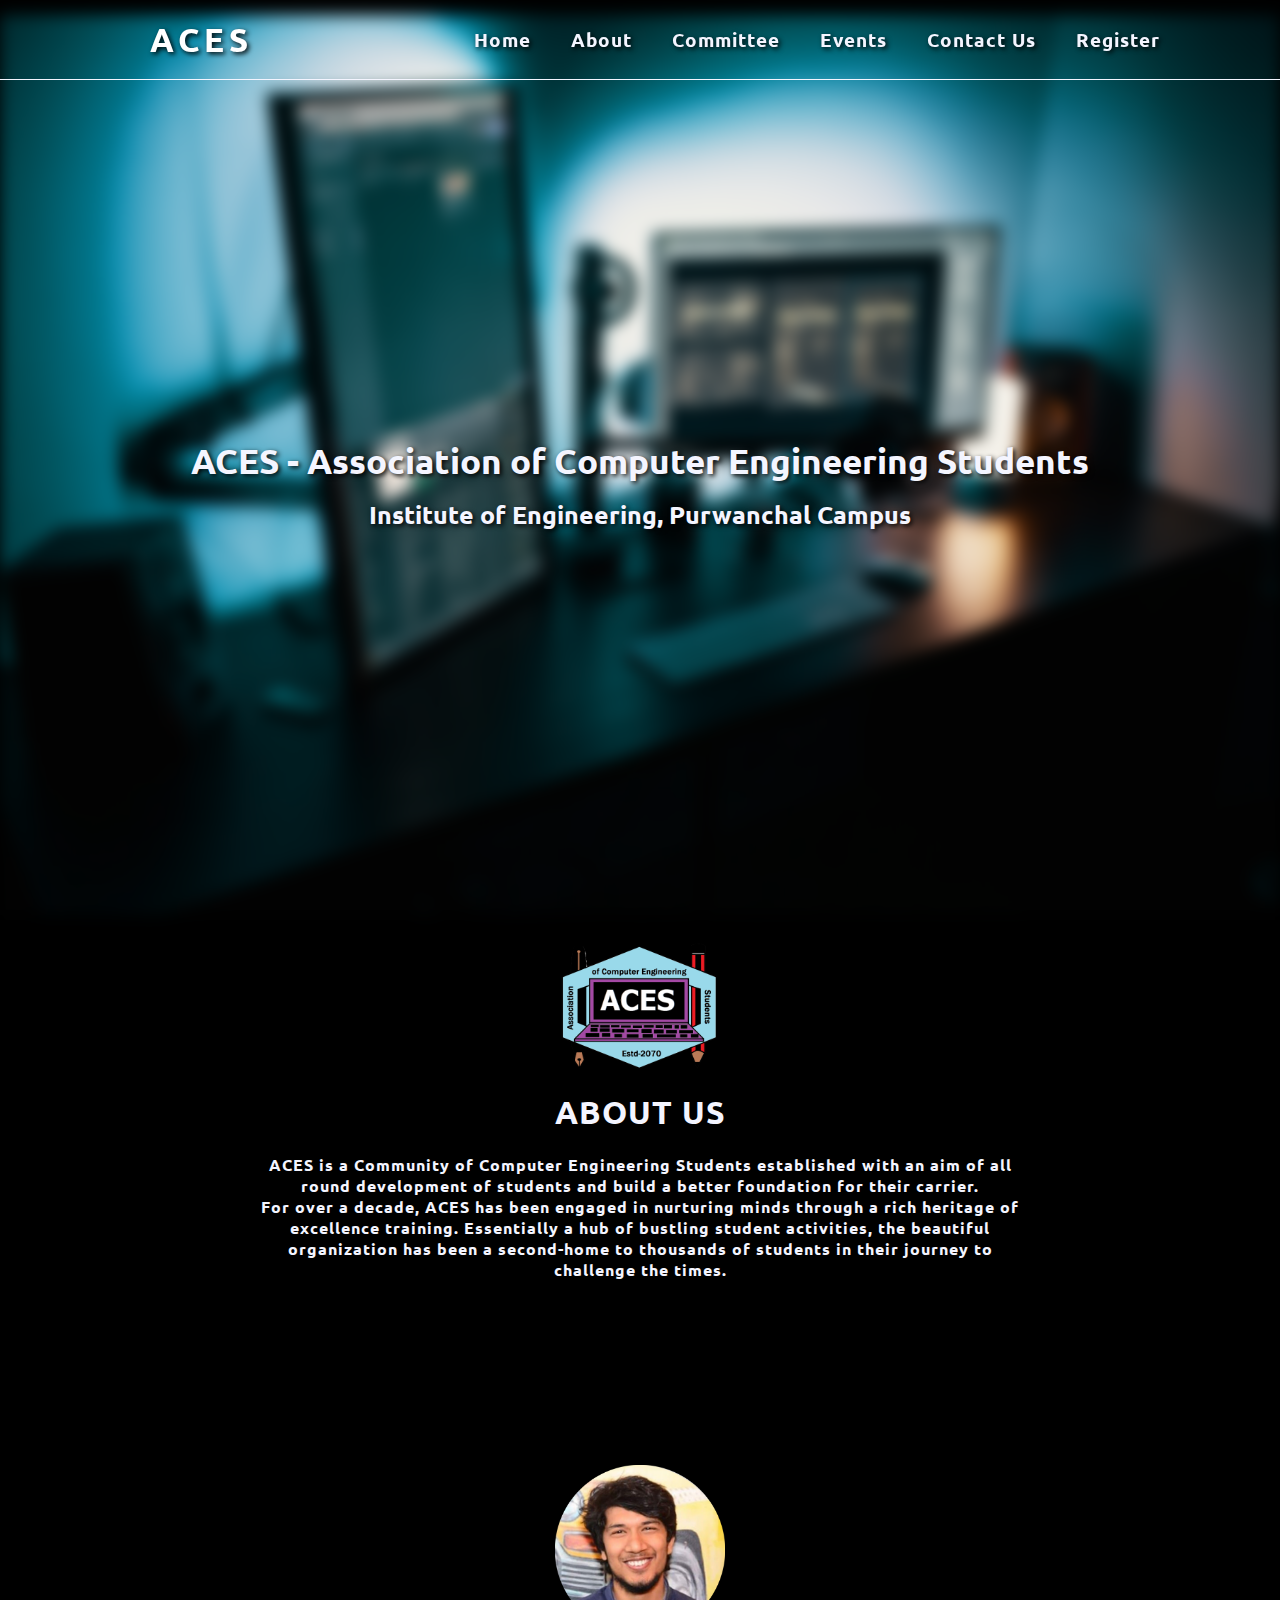
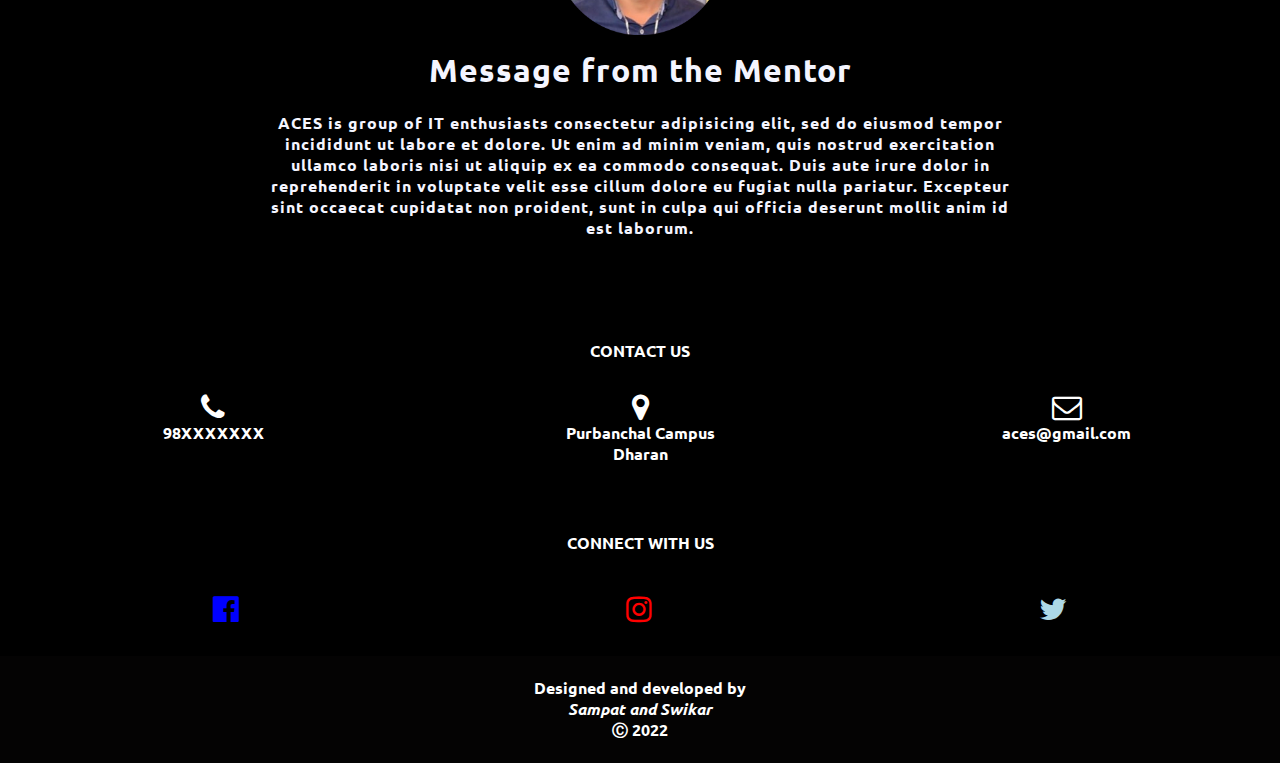
<file: index.html>
<!DOCTYPE html>
<html lang="en">

<head>
  <meta charset="UTF-8">
  <meta http-equiv="X-UA-Compatible" content="IE=edge">
  <meta name="viewport" content="width=device-width, initial-scale=1.0">
  <title>Aces</title>
  <link rel="stylesheet" href="style.css">
  <link rel="stylesheet" href="https://cdnjs.cloudflare.com/ajax/libs/font-awesome/4.7.0/css/font-awesome.min.css">
  /*importing font*/
  <link rel="preconnect" href="https://fonts.googleapis.com">
  <link rel="preconnect" href="https://fonts.gstatic.com" crossorigin>
    <link href="https://fonts.googleapis.com/css2?family=Andika+New+Basic&family=Inter:wght@300&family=Kdam+Thmor+Pro&family=Oxygen&family=Ubuntu:wght@300&display=swap" rel="stylesheet">
</head>

<body>
  <div class="bg-image">
  </div>
  <div class="main" id="main">
    <nav>
      <div class="logo"> <a href="#">ACES</a>
      </div>
      <input type="checkbox" id="click">
      <label for="click" class="ham">
        <i class="fas fa-bars" style="color:rgb(255, 255, 255);"></i>
      </label>
      <ul>
        <li><a href="#">Home</a></li>
        <li><a href="#about">About</a></li>
        <li><a href="member/index.html">Committee</a></li>
        <li><a href="events/index.html">Events</a></li>
        <li><a href="contact/index.html">Contact Us</a></li>
        <li><a
            href="https://docs.google.com/forms/d/e/1FAIpQLScsDzW8R2PB90au2NMUzf2UpnDiWeHmd1oCzbhYgsrEAijMYg/viewform">Register</a>
        </li>
      </ul>

    </nav>

    <div class="profile">
      <h1>ACES - Association of Computer Engineering Students</h1><br>
      <h2>Institute of Engineering, Purwanchal Campus</h2>
    </div>

    <section id="about">
      <img class="logo2" src="pic/logo.png" alt="Aces">
      <div class="about-text">
        <h1>ABOUT US</h1><br>
        <p>
          ACES is a Community of Computer Engineering Students established with an aim of all round
          development of students and build a better foundation for their carrier.
          <br>
          For over a decade, ACES has been engaged in nurturing minds through a rich heritage of
          excellence training. Essentially a hub of bustling student activities, the beautiful
          organization has been a second-home to thousands of students in their journey to challenge the
          times.
        </p>
      </div>
    </section>
    <section id="testimonial">
      <img class="logo2" src="pic/mentor.png" alt="Aces">
      <div class="about-text">
        <h1>Message from the Mentor</h1><br>
        <p>
          ACES is group of IT enthusiasts consectetur adipisicing elit, sed do eiusmod tempor incididunt ut labore et
          dolore. Ut enim ad minim veniam, quis nostrud exercitation ullamco laboris nisi ut aliquip ex
          ea commodo consequat. Duis aute irure dolor in reprehenderit in voluptate velit esse cillum dolore eu fugiat
          nulla pariatur. Excepteur sint occaecat cupidatat non proident, sunt in culpa qui officia deserunt mollit
          anim id est laborum.
        </p>
      </div>
    </section>

    <footer>

      <p style="text-align:center;"><strong>CONTACT US</strong></p><br>

      <div class="row">
        <div class="column">
          <i class="fa fa-phone" aria-hidden="true" style="font-size:30px;"></i>
          <p><strong>98XXXXXXX</strong></p>
        </div>
        <div class="column">
          <i class="fa fa-map-marker" aria-hidden="true" style="font-size:30px;"></i>
          <p><strong>Purbanchal Campus</strong></p>
          <p><strong>Dharan</strong></p>
        </div>
        <div class="column">
          <i class="fa fa-envelope-o" aria-hidden="true" style="font-size:30px;"></i>
          <p><strong>aces@gmail.com</strong></p>
        </div>
      </div>
      <p style="text-align:center;"><strong>CONNECT WITH US</strong></p><br>
      <div class="socialmedia">
        <a href="#" <i class="fa fa-facebook-official" aria-hidden="true" style="font-size:30px;color:blue;"></i></a>
        <a href="#" <i class="fa fa-instagram" aria-hidden="true" style="font-size:30px;color:red;"></i></a>
        <a href="#" <i class="fa fa-twitter" aria-hidden="true" style="font-size:30px;color:lightblue;"></i></a><br><br>
      </div>
      <div class="copyright"><br>
        <p>Designed and developed by<br><em>Sampat and Swikar</em> </p>
        <p><strong>&#9400; 2022</strong></p><br>
      </div>
    </footer>
  </div>
</body>

</html>
</file>
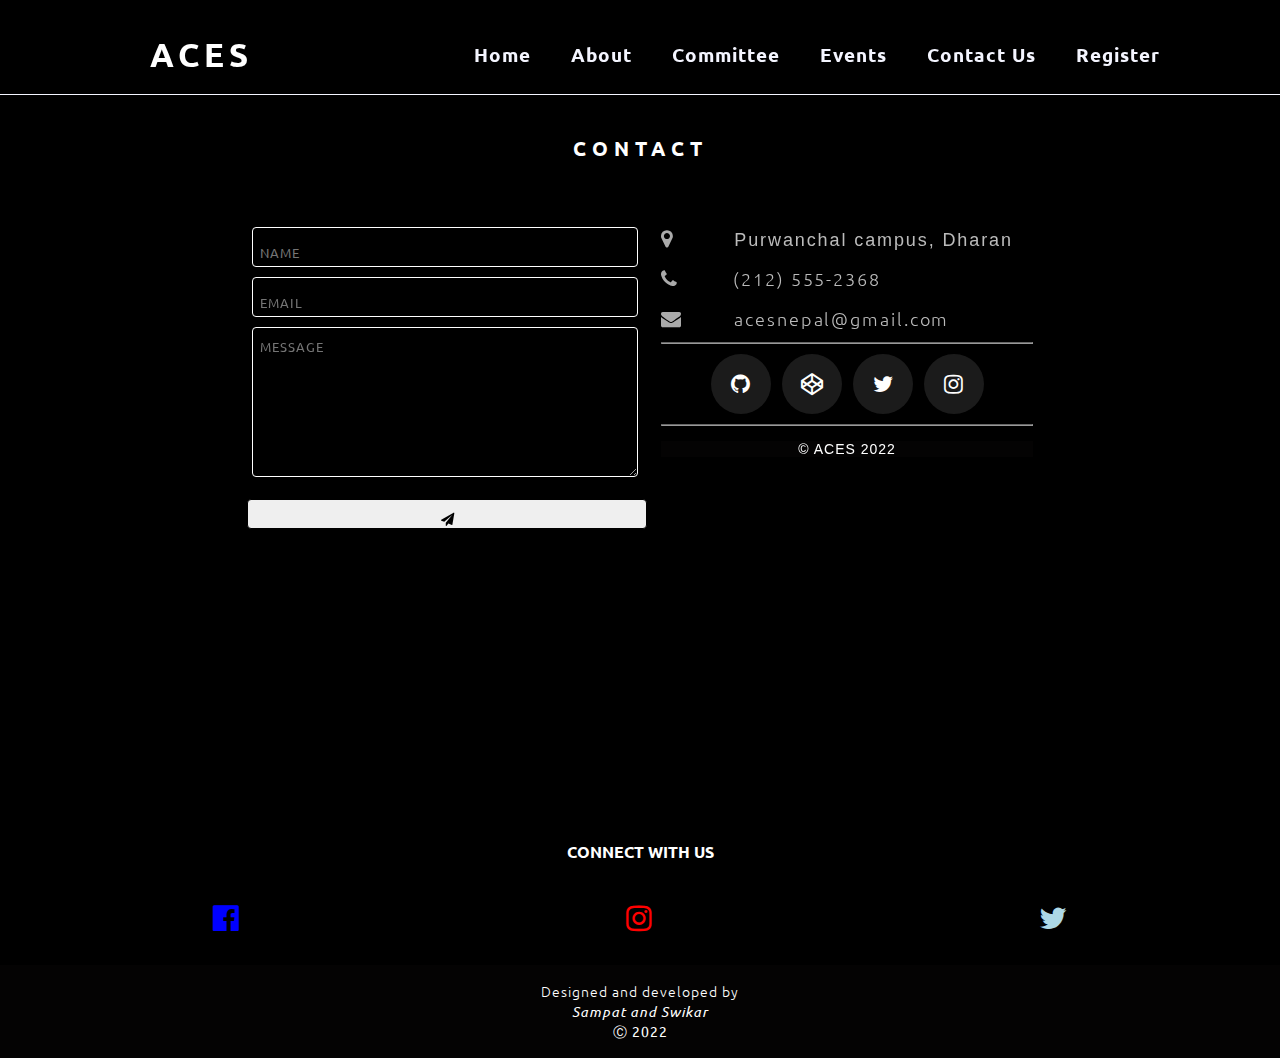
<file: contact/index.html>
<!DOCTYPE html>
<html lang="en" dir="ltr">

<head>
  <meta charset="UTF-8">
  <meta http-equiv="X-UA-Compatible" content="IE=edge">
  <meta name="viewport" content="width=device-width, initial-scale=1.0">
  <title>CONTACT ACES</title>
  <link rel="stylesheet" href="contact.css">
  <link rel="stylesheet" href="https://cdnjs.cloudflare.com/ajax/libs/font-awesome/4.7.0/css/font-awesome.min.css">
  /*importing font*/
  <link rel="preconnect" href="https://fonts.googleapis.com">
  <link rel="preconnect" href="https://fonts.gstatic.com" crossorigin>
  <link href="https://fonts.googleapis.com/css2?family=Andika+New+Basic&family=Inter:wght@300&family=Kdam+Thmor+Pro&family=Oxygen&family=Ubuntu:wght@300&display=swap" rel="stylesheet">
</head>

<body>
  <div class="main" id="main">
    <nav>
      <div class="logo"> <a href="#">ACES</a>
      </div>
      <input type="checkbox" id="click">
      <label for="click" class="ham">
        <i class="fas fa-bars" style="color:rgb(255, 255, 255);"></i>
      </label>
      <ul>
        <li><a href="#">Home</a></li>
        <li><a href="#about">About</a></li>
        <li><a href="member/index.html">Committee</a></li>
        <li><a href="events/index.html">Events</a></li>
        <li><a href="contact/index.html">Contact Us</a></li>
        <li><a href="https://docs.google.com/forms/d/e/1FAIpQLScsDzW8R2PB90au2NMUzf2UpnDiWeHmd1oCzbhYgsrEAijMYg/viewform">Register</a>
        </li>
      </ul>

    </nav>
    <section id="contact">

      <h1 class="section-header">Contact</h1>

      <div class="contact-wrapper">

        <!-- Left contact page -->

        <form id="contact-form" class="form-horizontal" role="form">

          <div class="form-group">
            <div class="col-sm-12">
              <input type="text" class="form-control" id="name" placeholder="NAME" name="name" value="" required>
            </div>
          </div>

          <div class="form-group">
            <div class="col-sm-12">
              <input type="email" class="form-control" id="email" placeholder="EMAIL" name="email" value="" required>
            </div>
          </div>

          <textarea style="height:15rem;" class="form-control" rows="10" placeholder="MESSAGE" name="message" required></textarea>

          <button class="btn btn-primary send-button" id="submit" type="submit" value="SEND">
            <div class="alt-send-button">
              <i class="fa fa-paper-plane"></i><span class="send-text">SEND</span>
            </div>

          </button>

        </form>

        <!-- Left contact page -->

        <div class="direct-contact-container">

          <ul class="contact-list">
            <li class="list-item"><i class="fa fa-map-marker fa-2x"><span class="contact-text place">Purwanchal campus, Dharan</span></i></li>

            <li class="list-item"><i class="fa fa-phone fa-2x"><span class="contact-text phone"><a href="tel:1-212-555-5555" title="Give me a call">(212) 555-2368</a></span></i></li>

            <li class="list-item"><i class="fa fa-envelope fa-2x"><span class="contact-text gmail"><a href="mailto:#" title="Send me an email">acesnepal@gmail.com</a></span></i></li>

          </ul>

          <hr>
          <ul class="social-media-list">
            <li><a href="#" target="_blank" class="contact-icon">
                <i class="fa fa-github" aria-hidden="true"></i></a>
            </li>
            <li><a href="#" target="_blank" class="contact-icon">
                <i class="fa fa-codepen" aria-hidden="true"></i></a>
            </li>
            <li><a href="#" target="_blank" class="contact-icon">
                <i class="fa fa-twitter" aria-hidden="true"></i></a>
            </li>
            <li><a href="#" target="_blank" class="contact-icon">
                <i class="fa fa-instagram" aria-hidden="true"></i></a>
            </li>
          </ul>
          <hr>
<br>
          <div class="copyright">&copy; ACES 2022</div>

        </div>

      </div>

    </section>
    <footer class="footer">


      <p style="text-align:center;"><strong>CONNECT WITH US</strong></p><br>
      <div class="socialmedia">
        <a href="#" <i class="fa fa-facebook-official" aria-hidden="true" style="font-size:30px;color:blue;"></i></a>
        <a href="#" <i class="fa fa-instagram" aria-hidden="true" style="font-size:30px;color:red;"></i></a>
        <a href="#" <i class="fa fa-twitter" aria-hidden="true" style="font-size:30px;color:lightblue;"></i></a><br><br>
      </div>
      <div class="copyright"><br>
        <p>Designed and developed by<br><em>Sampat and Swikar</em> </p>
        <p><strong>&#9400; 2022</strong></p><br>
      </div>
    </footer>
</body>

</html>
</file>
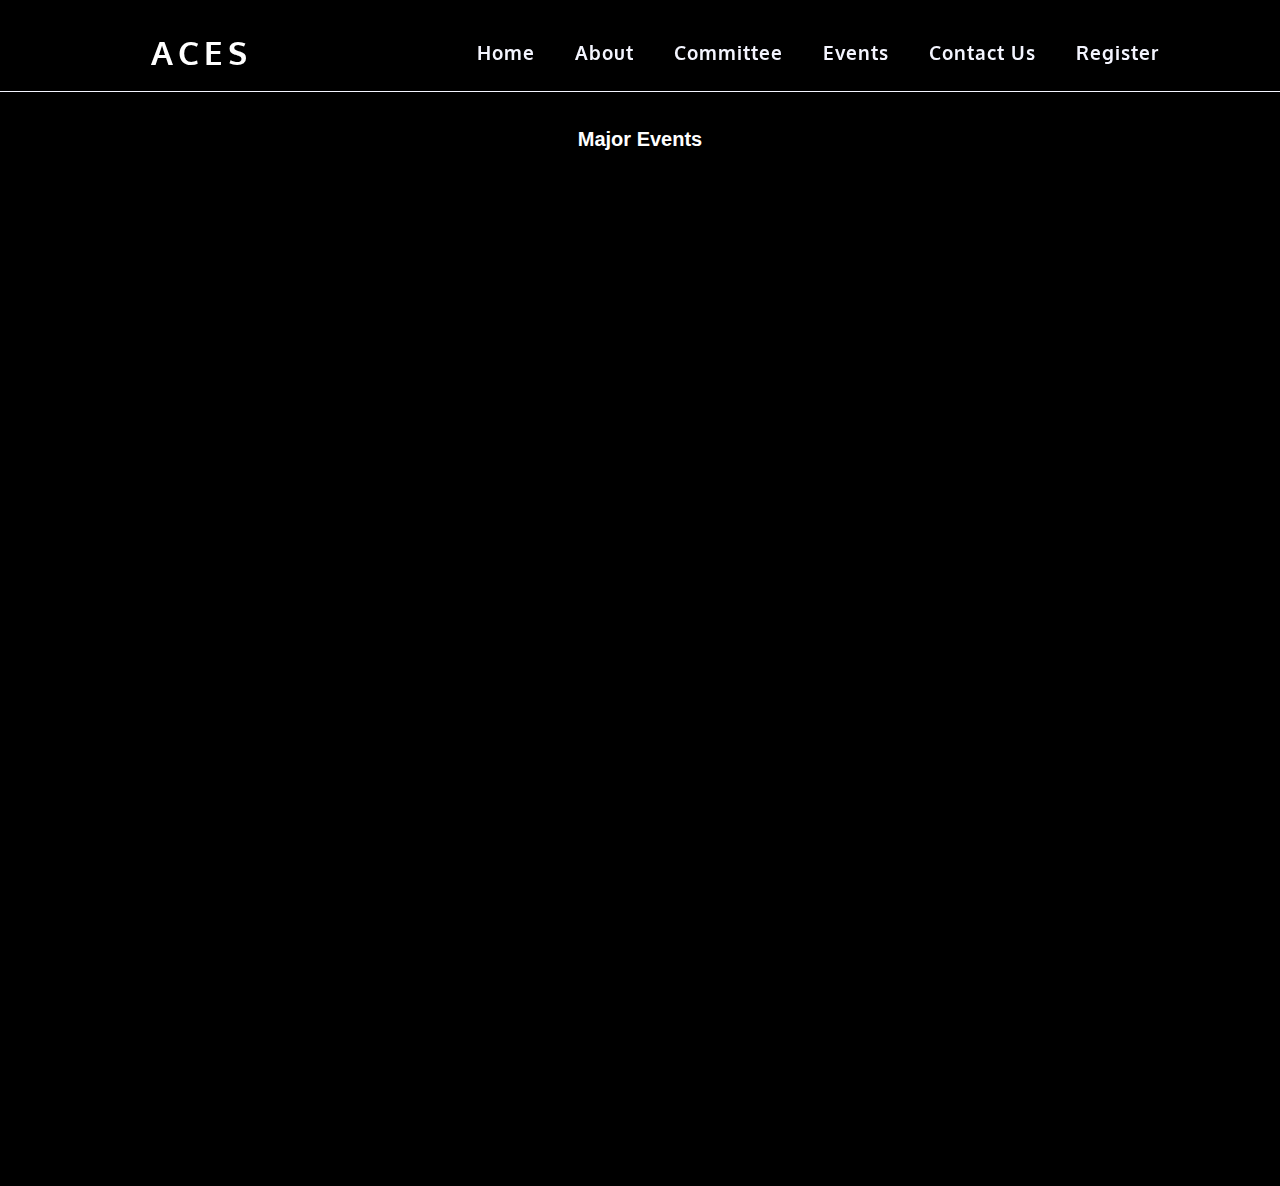
<file: events/index.html>
<!DOCTYPE html>
<html lang="en">
<head>
    <meta charset="UTF-8">
    <meta http-equiv="X-UA-Compatible" content="IE=edge">
    <meta name="viewport" content="width=device-width, initial-scale=1.0">
    <title>Events ACES</title>
    <link rel="stylesheet" href="style.css">
    /*importing font*/
    <link rel="preconnect" href="https://fonts.googleapis.com">
    <link rel="preconnect" href="https://fonts.gstatic.com" crossorigin>
    <link
      href="https://fonts.googleapis.com/css2?family=Andika+New+Basic&family=Inter:wght@300&family=Kdam+Thmor+Pro&family=Oxygen&display=swap"
      rel="stylesheet">
    <link href="https://fonts.googleapis.com/css2?family=Inter:wght@300&family=Kdam+Thmor+Pro&family=Oxygen&display=swap"
      rel="stylesheet">
</head>
<body>
  <div class="main" id="main">
    <nav>
      <div class="logo"> <a href="#">ACES</a>
      </div>
      <input type="checkbox" id="click">
      <label for="click" class="ham">
        <i class="fa-solid fa-bars" style="color:rgb(255, 255, 255);"></i>
      </label>
      <ul>
        <li><a href="#">Home</a></li>
        <li><a href="#about">About</a></li>
        <li><a href="index.html">Committee</a></li>
        <li><a href="//events/index.html">Events</a></li>
        <li><a href="//contact/index.html">Contact Us</a></li>
        <li><a href="https://docs.google.com/forms/d/e/1FAIpQLScsDzW8R2PB90au2NMUzf2UpnDiWeHmd1oCzbhYgsrEAijMYg/viewform">Register</a>
        </li>
      </ul>
    </nav><br><br><br>
  <h1 style="color:white;text-align:center;font-family:sans-serif;">Major Events</h1>
  <div class="pic-ctn">
      <img src="pics/aces3.0.jpg" alt="aces" class="pic">
      <img src="pics/aces4.0.jpg" alt="aces" class="pic">
      <img src="pics/pahilopaila.jpg" alt="aces" class="pic">
      <img src="pics/aces3.0.jpg" alt="aces" class="pic">
      <img src="pics/aces4.0.jpg" alt="aces" class="pic">
    </div>
</body>
</html>
</file>
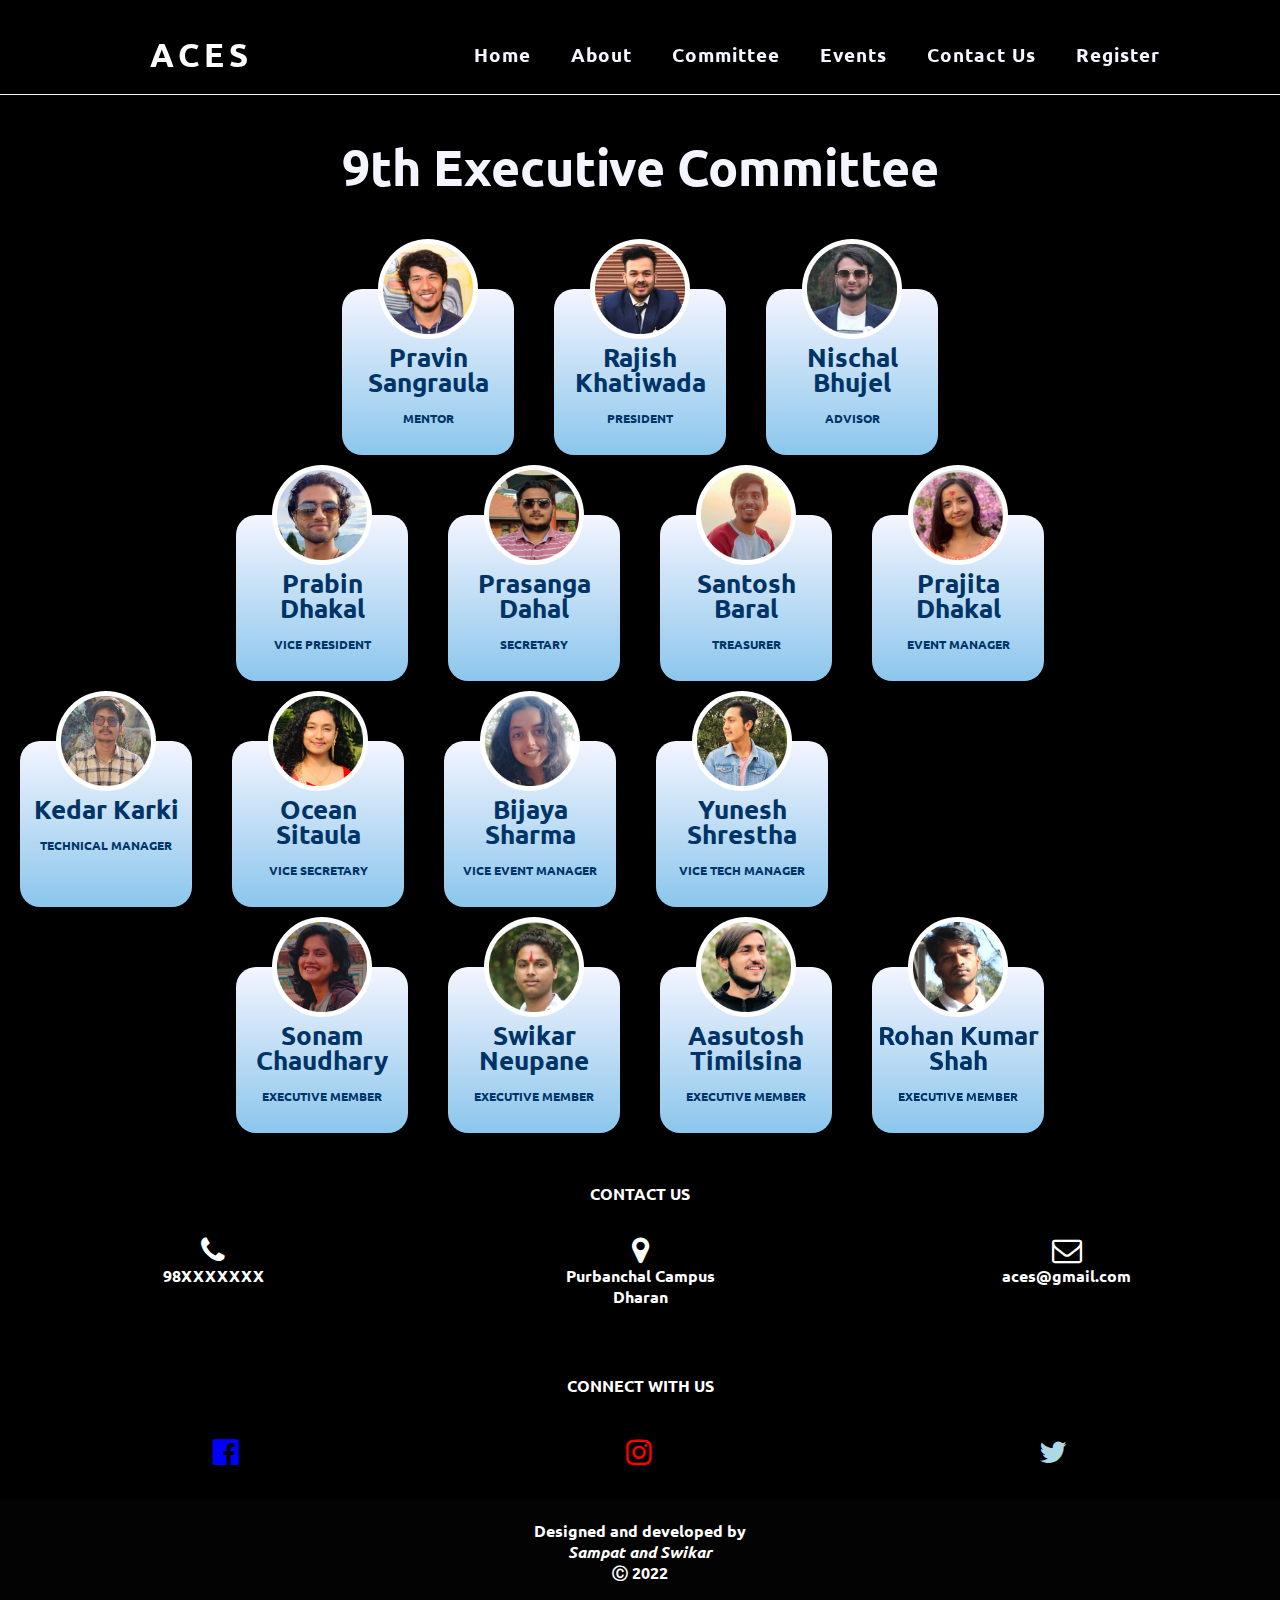
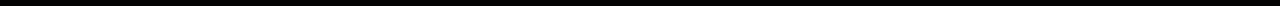
<file: member/index.html>
<!DOCTYPE html>
<html lang="en">

<head>
  <meta charset="UTF-8">
  <title>9th Executive Committee</title>
  <link rel="stylesheet" href="members.css">
  <!-- <link rel="stylesheet" href="https://cdnjs.cloudflare.com/ajax/libs/font-awesome/4.7.0/css/font-awesome.min.css"> -->
<link rel="stylesheet" href="https://cdnjs.cloudflare.com/ajax/libs/font-awesome/4.7.0/css/font-awesome.min.css">
/*importing font*/
<link rel="preconnect" href="https://fonts.googleapis.com">
<link rel="preconnect" href="https://fonts.gstatic.com" crossorigin>
  <link href="https://fonts.googleapis.com/css2?family=Andika+New+Basic&family=Inter:wght@300&family=Kdam+Thmor+Pro&family=Oxygen&family=Ubuntu:wght@300&display=swap" rel="stylesheet">  <link href="https://fonts.googleapis.com/css2?family=Andika+New+Basic&family=Inter:wght@300&family=Kdam+Thmor+Pro&family=Oxygen&family=Ubuntu:wght@300&display=swap" rel="stylesheet">
</head>

<body>
  <div class="main" id="main">
    <nav>
      <div class="logo"> <a href="#">ACES</a>
      </div>
      <input type="checkbox" id="click">
      <label for="click" class="ham">
        <i class="fa-solid fa-bars" style="color:rgb(255, 255, 255);"></i>
      </label>
      <ul>
        <li><a href="#">Home</a></li>
        <li><a href="#about">About</a></li>
        <li><a href="member/index.html">Committee</a></li>
        <li><a href="events/index.html">Events</a></li>
        <li><a href="contact/index.html">Contact Us</a></li>
        <li><a href="https://docs.google.com/forms/d/e/1FAIpQLScsDzW8R2PB90au2NMUzf2UpnDiWeHmd1oCzbhYgsrEAijMYg/viewform">Register</a>
        </li>
      </ul>
    </nav>
  <div class="wrapper">
    <h1>9th Executive Committee</h1>

    <!-- team grouping -->

    <div class="team">
      <div class="team_member">
        <div class="team_img">
          <a href="http://www.facebook.com/SwikarRamdam">
            <img src="members/mentor.png" alt="Team_image">
          </a>
        </div>
        <h3>Pravin Sangraula</a></h3>
        <p class="role">Mentor</p>

      </div>
      <div class="team_member">
        <div class="team_img">
          <img src="members/president.png" height=1500" width="1500" alt="Team_image">
        </div>
        <h3>Rajish Khatiwada</h3>
        <p class="role">President</p>
      </div>

      <div class="team_member">
        <div class="team_img">
          <img src="members/advisor.png" alt="Team_image">
        </div>
        <h3>Nischal Bhujel</h3>
        <p class="role">Advisor</p>
      </div>
    </div>

    <!-- 3 done -->
    <div class="team">
      <div class="team_member">
        <div class="team_img">
          <img src="members/vicepresident.png" alt="Team_image">
        </div>
        <h3>Prabin Dhakal</h3>
        <p class="role">Vice President</p>
      </div>

      <div class="team_member">
        <div class="team_img">
          <img src="members/secretary.png" alt="Team_image">
        </div>
        <h3>Prasanga Dahal</h3>
        <p class="role">Secretary</p>
      </div>

      <div class="team_member">
        <div class="team_img">
          <img src="members/treasurer.png" alt="Team_image">
        </div>
        <h3>Santosh Baral</h3>
        <p class="role">Treasurer</p>
      </div>

      <div class="team_member">
        <div class="team_img">
          <img src="members/event manager.png" alt="Team_image">
        </div>
        <h3>Prajita Dhakal</h3>
        <p class="role">Event Manager</p>
      </div>
    </div>

    <!-- 4 done -->
    <div class="team">
      <div class="team_member">
        <div class="team_img">
          <img src="members/technical manager.png" alt="Team_image">
        </div>
        <h3>Kedar Karki</h3>
        <p class="role">Technical Manager</p>
      </div>

      <div class="team_member">
        <div class="team_img">
          <img src="members/vicesecretary.png" alt="Team_image">
        </div>
        <h3>Ocean Sitaula</h3>
        <p class="role">Vice Secretary</p>
      </div>

      <div class="team_member">
        <div class="team_img">
          <img src="members/viceevent.png" alt="Team_image">
        </div>
        <h3>Bijaya Sharma</h3>
        <p class="role">Vice Event Manager</p>
      </div>

      <div class="team_member">
        <div class="team_img">
          <img src="members/vicetech.png" alt="Team_image">
        </div>
        <h3>Yunesh Shrestha</h3>
        <p class="role">Vice Tech Manager</p>
      </div>

      <!-- 4 done -->

      <div>

      </div>
    </div>

    <div class="team">
      <div class="team_member">
        <div class="team_img">
          <img src="members/sonam.png" alt="Team_image">
        </div>
        <h3>Sonam Chaudhary</h3>
        <p class="role">Executive Member</p>
      </div>

      <div class="team_member">
        <div class="team_img">
          <img src="members/exesw.png" alt="Team_image">
        </div>
        <h3>Swikar Neupane</h3>
        <p class="role">Executive Member</p>
      </div>

      <div class="team_member">
        <div class="team_img">
          <img src="members/aasutosh.png" alt="Team_image">
        </div>
        <h3>Aasutosh Timilsina</h3>
        <p class="role">Executive Member</p>
      </div>

      <div class="team_member">
        <div class="team_img">
          <img src="members/rohan.png" alt="Team_image">
        </div>
        <h3>Rohan Kumar Shah</h3>
        <p class="role">Executive Member</p>
      </div>

      <!-- 4 done -->
    </div>


  </div>
  <!-- first 3 finished -->
  <!-- </div> -->
  <footer>

    <p style="text-align:center;"><strong>CONTACT US</strong></p><br>

    <div class="row">
      <div class="column">
        <i class="fa fa-phone" aria-hidden="true" style="font-size:30px;"></i>
        <p><strong>98XXXXXXX</strong></p>
      </div>
      <div class="column">
        <i class="fa fa-map-marker" aria-hidden="true" style="font-size:30px;"></i>
        <p><strong>Purbanchal Campus</strong></p>
        <p><strong>Dharan</strong></p>
      </div>
      <div class="column">
        <i class="fa fa-envelope-o" aria-hidden="true" style="font-size:30px;"></i>
        <p><strong>aces@gmail.com</strong></p>
      </div>
    </div>
    <p style="text-align:center;"><strong>CONNECT WITH US</strong></p><br>
    <div class="socialmedia">
      <a href="#" <i class="fa fa-facebook-official" aria-hidden="true" style="font-size:30px;color:blue;"></i></a>
      <a href="#" <i class="fa fa-instagram" aria-hidden="true" style="font-size:30px;color:red;"></i></a>
      <a href="#" <i class="fa fa-twitter" aria-hidden="true" style="font-size:30px;color:lightblue;"></i></a><br><br>
    </div>
    <div class="copyright"><br>
      <p>Designed and developed by<br><em>Sampat and Swikar</em> </p>
      <p><strong>&#9400; 2022</strong></p><br>
    </div>
  </footer>
</div>
</body>

</html>
</file>
<file: style.css>
@import url("https://fonts.googleapis.com/css2?family=Ubuntu:wght@300&display=swap");

* {
  margin: 0 auto;
  padding: 0;
  box-sizing: border-box;
  font-family: 'Ubuntu', sans-serif;
}

body {
  width: 100%;
  height: 100%;
  background-color: rgb(0, 0, 0);
}

.bg-image {
  background-image: url("pic/bg.jpg");
  filter: blur(8px);
  -webkit-filter: blur(8px);
  height: 100%;
  background-position: center;
  background-repeat: no-repeat;
  background-size: cover;
}

html {
  font-size: 62.5%;
  scroll-behavior: smooth;
  height: 100%;
}

.main {
  height: 100%;
  width: 100%;
  background-size: cover;
  margin: 0 auto;
  background-repeat: no-repeat;
  background-attachment: fixed;
  background-position: center;
  color: white;
  font-weight: bold;
  position: absolute;
  top: 50%;
  left: 50%;
  transform: translate(-50%, -50%);
  z-index: 2;
}

nav {
  width: 100%;
  height: 8rem;
  display: flex;
  align-items: center;
  justify-content: space-between;
  padding: 0rem 5rem 0rem 10rem;
  position: sticky;
  top: 0;
  border-bottom: 1px solid #f4f5ff;
  /* backdrop-filter: blur(20px); */
}

nav .ham i {
  color: #f4f5ff;
  font-size: 2rem;
  cursor: pointer;
  display: none;
}

.logo a {
  color: #fff;
  text-decoration: none;
  font-size: 3.3rem;
  font-weight: bold;
  letter-spacing: 5px;
  text-shadow: 2px 2px 5px black;
}

nav ul {
  display: flex;
  /* backdrop-filter: blur(20px); */
  justify-content: flex-end;
}

nav ul li {
  list-style: none;
  margin: 0rem 1.5rem;
  /* backdrop-filter: blur(20px); */
}

nav ul li a {
  color: #f4f5ff;
  text-decoration: none;
  font-size: 1.9rem;
  font-weight: bold;
  letter-spacing: 1px;
  padding: 5px;
  /* backdrop-filter: blur(20px); */
  text-shadow: 2px 2px 5px black;
}

nav ul li a:hover {
  color: black;
  background-color: #fff;
  border-radius: 5px;
  transition: all 0.1s ease;
}

#click {
  display: none;
}

.profile {
  display: flex;
  align-items: center;
  justify-content: center;
  margin: auto;
  height: 90vh;
  flex-direction: column;
  text-align: center;
  transition: all 0.3 ease;
}

.profile h1 {
  font-size: 3.5rem;
  align-items: center;
  color: #f4f5ff;
  text-shadow: 2px 2px 5px black;
}

.profile h2 {
  font-size: 2.5rem;
  color: #f4f5ff;
  text-shadow: 2px 2px 5px black;
}

section {
  padding-top: 5rem;
  height: 75%;
  width: 100%;
  display: flex;
  margin-bottom: -15rem;
  align-items: center;
  justify-content: center;
  flex-direction: column;
}

.about-text {
  width: 50%;
  letter-spacing: 1px;
  max-width: 95%;
  margin: 15px auto;
  display: flex;
  font-size: 18px;
  text-align: center;
  align-items: center;
  flex-direction: column;
  color: #f4f5ff;
  transition: all 0.3 ease;
  height: 55vh;
}

.logo2 {
  width: 30rem;
}

.more {
  display: flex;
  align-items: center;
  flex-wrap: wrap;
  flex-direction: column;
}

footer {
  bottom: 0px;
  width: 100%;
  font-size: 16px;
  /* letter-spacing: 1px; */
}

.socialmedia {
  display: flex;
  margin: 0;
  padding: 2rem;
  color: white;
  justify-content: space-between;
}
.socialmedia a{
  text-decoration: none;
}

.row {
  display: flex;
}

.column {
  flex: 33%;
  padding: 10px;
  height: 15rem;
  width: auto;
  text-align: center;
  color: white;
  overflow: hidden;
  word-wrap: break-word;
}

.copyright {
  text-align: center;
  color: white;
  background-color: #040303;
}

@media only screen and (min-width: 600px) {
  .about-text {
    font-size: 16px;
    width: 60%;
  }

  .logo2 {
    width: 17rem;
  }
  nav ul{
    /* backdrop-filter: blur(20px); */
  }
}

/* @media only screen and (min-width: 768px) {
  .about-text {
    font-size: 18px;
    width: 60%;
    height: 55vh;
  }

  .logo2 {
    width: 17rem;
  }
} */

@media (max-width: 985px) {
  nav .ham i {
    display: block;
  }

  .logo2 {
    width: 15rem;
  }

  #click:checked ~ .ham i:before {
    content: "\f00d";
  }

  nav ul {
    position: fixed;
    top: 8rem;
    left: -100%;
    height: 30vh;
    width: 100%;
    display: block;
    text-align: center;
    transition: all 0.3s ease;
  }

  #click:checked ~ ul {
    left: 0%;
  }

  nav ul li {
    margin: 2rem 0;
  }

  nav ul li a {
    font-size: 2rem;
    display: block;
  }

  nav .ham i {
    display: block;
  }

  .profile h1 {
    font-size: 2.5rem;
  }

  .profile h2 {
    font-size: 1.8rem;
  }

  .logo {
    flex: 1;
  }
  .logo a {
    font-size: 2.8rem;
  }

  .about-text {
    font-size: 16px;
    width: 60%;
  }

  .profile {
    padding: 2rem;
  }

  section {
    height: 190vh;
  }
}
</file>
<file: contact/contact.css>
body {
  margin: 0;
  padding: 0;
  background-color: #000;
  padding-bottom: 100px;
}
input{
  border: 1px solid rgb(255,255,255);
    border-radius: 4px;

}

/* .footer{
  margin-top: 350px:
  /* flex-shrink: 0; */
} */


#contact {
  width: 100%;
  /* height: 100%; */
  margin-bottom: 290px;
}

* {
  margin: 0 auto;
  padding: 0;
  box-sizing: border-box;
  font-family: 'Ubuntu', sans-serif;
}

html {
  font-size: 62.5%;
  scroll-behavior: smooth;
  height: 100%;
}

.main {
  height: 100%;
  width: 100%;
  background-size: cover;
  margin: 0 auto;
  color: white;
  font-weight: bold;
  position: absolute;
}

nav {
  backdrop-filter: blur(20px);
  height: 8rem;
  display: flex;
  align-items: center;
  justify-content: space-between;
  padding: 0rem 5rem 0rem 10rem;
  position: sticky;
  top: 0;
  border-bottom: 1px solid #f4f5ff;
}

nav .ham i {
  color: #f4f5ff;
  font-size: 2rem;
  cursor: pointer;
  display: none;
}

.logo a {
  color: #fff;
  text-decoration: none;
  font-size: 3.3rem;
  font-weight: bold;
  letter-spacing: 5px;
}

nav ul {
  display: flex;
  list-style: none;
  backdrop-filter: blur(20px);
}

nav ul li {
  margin: 0rem 1.5rem;
  backdrop-filter: blur(20px);
}

nav ul li a {
  color: #f4f5ff;
  text-decoration: none;
  font-size: 1.9rem;
  font-weight: bold;
  letter-spacing: 1px;
  padding: 5px;
  backdrop-filter: blur(20px);
}

nav ul li a:hover {
  color: black;
  background-color: #fff;
  border-radius: 5px;
  transition: all 0.1s ease;
}

#click {
  display: none;
}

.section-header {
  text-align: center;
  margin: 0 auto;
  padding: 40px 0;
  font-family: 'Ubuntu', sans-serif;
  color: #fff;
  text-transform: uppercase;
  font-size: 2rem;
  letter-spacing: 6px;

}

.contact-wrapper {
  display: flex;
  flex-direction: row;
  justify-content: space-between;
  /* margin: 0 auto;
   */
   margin-bottom: 290px;
  padding: 20px;
  position: relative;
  max-width: 840px;
}

/* Left contact page */
.form-horizontal {
  /*float: left;*/
  max-width: 400px;
  font-family: 'Lato';
  font-weight: 400;
}

.form-control, textarea {
  width: 386px;
  max-width: 386px;
  max-height: 15rem;
  background-color: #000;
  color: #fff;
  letter-spacing: 1px;
  margin: 5px;
  height: 40px;
  padding: 0px;
  padding-left: 7px;
  padding-top: 10px;
  border: 1px solid rgb(255,255,255);
    border-radius: 4px;
}

.send-button {
  margin-top: 15px;
  height: 30px;
  width: 400px;
  overflow: hidden;
  transition: all 0.2s;
  border: 1px solid rgb(0,0,0);
    border-radius: 4px;

}

.alt-send-button {
  width: 398px;
  height: 8px;
  transition: all 0.2s ease-in-out 0s;
}

.send-text {
  display: block;
  margin-top: 10px;
  font: 700 12px 'Lato', sans-serif;
  letter-spacing: 2px;
}

.alt-send-button:hover {
  transform: translate3d(0px, -29px, 0px);
}

/* Begin Right Contact Page */
.direct-contact-container {
  max-width: 400px;
}

/* Location, Phone, Email Section */
.contact-list {
  list-style-type: none;
  margin-left: 0px;
  padding-right: 20px;
}

.list-item {
  line-height: 4;
  color: #aaa;
}

.contact-text {
  font: 300 18px 'Lato', sans-serif;
  letter-spacing: 1.9px;
  color: #bbb;
}

.place {
  margin-left: 62px;
}

.phone {
  margin-left: 56px;
}

.gmail {
  margin-left: 53px;
}

.contact-text a {
  color: #bbb;
  text-decoration: none;
  transition-duration: 0.2s;
}

.contact-text a:hover {
  color: #fff;
  text-decoration: none;
}

/* Social Media Icons */
.social-media-list {
  position: relative;
  font-size: 22px;
  text-align: center;
  width: 100%;
  margin: 0 auto;
  padding: 0;
}

.social-media-list li a {
  color: #fff;
}

.social-media-list li {
  position: relative;
  display: inline-block;
  height: 60px;
  width: 60px;
  margin: 10px 3px;
  line-height: 60px;
  border-radius: 50%;
  color: #fff;
  background-color: rgb(27, 27, 27);
  cursor: pointer;
  transition: all .2s ease-in-out;
}

.social-media-list li:after {
  content: '';
  position: absolute;
  top: 0;
  left: 0;
  width: 60px;
  height: 60px;
  line-height: 60px;
  border-radius: 50%;
  opacity: 0;
  box-shadow: 0 0 0 1px #fff;
  transition: all .2s ease-in-out;
}

.social-media-list li:hover {
  background-color: #fff;
}

.social-media-list li:hover:after {
  opacity: 1;
  transform: scale(1.12);
  transition-timing-function: cubic-bezier(0.37, 0.74, 0.15, 1.65);
}

.social-media-list li:hover a {
  color: #000;
}

.copyright {
  font: 200 14px 'Oswald', sans-serif;
  color: #555;
  letter-spacing: 1px;
  text-align: center;
}

hr {
  border-color: rgba(255, 255, 255, .6);
}

/* Begin Media Queries*/
@media screen and (max-width: 850px) {
  .contact-wrapper {
    display: flex;
    flex-direction: column;
  }

  .direct-contact-container, .form-horizontal {
    margin: 0 auto;
  }

  .direct-contact-container {
    margin-top: 60px;
    max-width: 300px;
  }

  .social-media-list li {
    height: 60px;
    width: 60px;
    line-height: 60px;
  }

  .social-media-list li:after {
    width: 60px;
    height: 60px;
    line-height: 60px;
  }
}

@media screen and (max-width: 569px) {
  .direct-contact-container, .form-wrapper {
    float: none;
    margin: 0 auto;
  }

  .form-control, textarea {
    margin: 0 auto;
  }

  .name, .email, textarea {
    width: 280px;
  }

  .direct-contact-container {
    margin-top: 60px;
    max-width: 280px;
  }

  .social-media-list {
    left: 0;
  }

  .social-media-list li {
    height: 55px;
    width: 55px;
    line-height: 55px;
    font-size: 2rem;
  }

  .social-media-list li:after {
    width: 55px;
    height: 55px;
    line-height: 55px;
  }
}

@media screen and (max-width: 410px) {
  .send-button {
    width: 99%;
  }
}
footer {
  bottom: 0px;
  width: 100%;
  font-size: 16px;
  /* letter-spacing: 1px; */
}

.socialmedia {
  display: flex;
  margin: 0;
  padding: 2rem;
  color: white;
  justify-content: space-between;
}
.socialmedia a{
  text-decoration: none;
}


.copyright {
  text-align: center;
  color: white;
  background-color: #040303;
}

@media only screen and (min-width: 600px) {

  .logo2 {
    width: 17rem;
  }
  nav ul{
    backdrop-filter: blur(20px);
  }
}


@media (max-width: 985px) {
  nav .ham i {
    display: block;
  }

  .logo2 {
    width: 15rem;
  }

  #click:checked ~ .ham i:before {
    content: "\f00d";
  }


  nav ul {
    backdrop-filter: blur(20px);
    position: fixed;
    top: 8rem;
    left: -100%;
    height: 30vh;
    width: 100%;
    display: block;
    text-align: center;
    transition: all 0.3s ease;
  }

  #click:checked ~ ul {
    left: 0%;
  }

  nav ul li {
    margin: 2rem 0;
  }

  nav ul li a {
    font-size: 2rem;
    display: block;
  }

  nav .ham i {
    display: block;
  }

  .logo {
    flex: 1;
  }
  .logo a {
    font-size: 2.8rem;
  }

}
</file>
<file: events/style.css>
* {
  margin: 0 auto;
  padding: 0;
  box-sizing: border-box;
  font-family: "Andika New Basic", sans-serif;
  font-family: "Inter", sans-serif;
  font-family: "Kdam Thmor Pro", sans-serif;
  font-family: "Oxygen", sans-serif;
}

body {
  width: 100%;
  height: 100%;
  background-color: rgb(0, 0, 0);
}

html {
  font-size: 62.5%;
  scroll-behavior: smooth;
  height: 100%;
}

.main {
  height: 100%;
  width: 100%;
  background-size: cover;
  margin: 0 auto;
  color: white;
  font-weight: bold;
  position: absolute;
}

nav {
  height: 8rem;
  display: flex;
  align-items: center;
  justify-content: space-between;
  padding: 0rem 5rem 0rem 10rem;
  position: sticky;
  top: 0;
  border-bottom: 1px solid #f4f5ff;
}

nav .ham i {
  color: #f4f5ff;
  font-size: 2rem;
  cursor: pointer;
  display: none;
}

.logo a {
  color: #fff;
  text-decoration: none;
  font-size: 3.3rem;
  font-weight: bold;
  letter-spacing: 5px;
}

nav ul {
  display: flex;
  list-style: none;
  backdrop-filter: blur(20px);
}

nav ul li {
  margin: 0rem 1.5rem;
  backdrop-filter: blur(20px);
}

nav ul li a {
  color: #f4f5ff;
  text-decoration: none;
  font-size: 1.9rem;
  font-weight: bold;
  letter-spacing: 1px;
  padding: 5px;
  backdrop-filter: blur(20px);
}

nav ul li a:hover {
  color: black;
  background-color: #fff;
  border-radius: 5px;
  transition: all 0.1s ease;
}

#click {
  display: none;
}

@keyframes display {
  0% {
    transform: translateX(200px);
    opacity: 0;
  }

  10% {
    transform: translateX(0);
    opacity: 1;
  }

  20% {
    transform: translateX(0);
    opacity: 1;
  }

  30% {
    transform: translateX(-200px);
    opacity: 0;
  }

  100% {
    transform: translateX(-200px);
    opacity: 0;
  }
}

.pic-ctn {
  position: relative;
  width: 50%;
  height: 100%;
  margin-top: 15vh;
}

.pic-ctn>img {
  border-radius: 8px;
  height: 20rem;
  width: 60%;
  position: absolute;
  top: 0;
  /* left: calc(50% - 100px); */
  opacity: 0;
  animation: display 10s infinite;
}

img:nth-child(2) {
  animation-delay: 2s;
}

img:nth-child(3) {
  animation-delay: 4s;
}

img:nth-child(4) {
  animation-delay: 6s;
}

img:nth-child(5) {
  animation-delay: 8s;
}
footer {
  bottom: 0px;
  width: 100%;
  font-size: 16px;
  /* letter-spacing: 1px; */
}

.socialmedia {
  display: flex;
  margin: 0;
  padding: 2rem;
  color: white;
  justify-content: space-between;
}
.socialmedia a{
  text-decoration: none;
}

.row {
  display: flex;
}

.column {
  flex: 33%;
  padding: 10px;
  height: 15rem;
  width: auto;
  text-align: center;
  color: white;
  overflow: hidden;
  word-wrap: break-word;
}

.copyright {
  text-align: center;
  color: white;
  background-color: #040303;
}

@media only screen and (min-width: 600px) {

  .logo2 {
    width: 17rem;
  }
  nav ul{
    backdrop-filter: blur(20px);
  }
}


@media (max-width: 985px) {
  nav .ham i {
    display: block;
  }

  .logo2 {
    width: 15rem;
  }

  #click:checked ~ .ham i:before {
    content: "\f00d";
  }

  nav ul {
    position: fixed;
    top: 8rem;
    left: -100%;
    height: 30vh;
    width: 100%;
    display: block;
    text-align: center;
    transition: all 0.3s ease;
  }

  #click:checked ~ ul {
    left: 0%;
  }

  nav ul li {
    margin: 2rem 0;
  }

  nav ul li a {
    font-size: 2rem;
    display: block;
  }

  nav .ham i {
    display: block;
  }

  .logo {
    flex: 1;
  }
  .logo a {
    font-size: 2.8rem;
  }

}



@media only screen and (min-width: 600px) {
  .pic-ctn>img {
    height: 20rem;
    width: 80%;

}
}

@media only screen and (min-width: 768px) {
  .pic-ctn>img{
    height: 20rem;
    width:75%;

}
}

@media (max-width: 985px) {
  .pic-ctn>img {
    height: 20rem;
    width: 60%;
}
}
</file>
<file: member/members.css>
@import url('https://fonts.googleapis.com/css2?family=Ubuntu:wght@300&display=swap');
* {
  margin: 0 auto;
  padding: 0;
  box-sizing: border-box;
  font-family: 'Ubuntu', sans-serif;
}

body {
  width: 100%;
  height: 100%;
  background-color: rgb(0, 0, 0);
}

html {
  font-size: 62.5%;
  scroll-behavior: smooth;
  height: 100%;
}

.main {
  height: 100%;
  width: 100%;
  background-size: cover;
  margin: 0 auto;
  color: white;
  font-weight: bold;
  position: absolute;
}

nav {
  height: 8rem;
  display: flex;
  align-items: center;
  justify-content: space-between;
  padding: 0rem 5rem 0rem 10rem;
  position: sticky;
  top: 0;
  border-bottom: 1px solid #f4f5ff;
}

nav .ham i {
  color: #f4f5ff;
  font-size: 2rem;
  cursor: pointer;
  display: none;
}

.logo a {
  color: #fff;
  text-decoration: none;
  font-size: 3.3rem;
  font-weight: bold;
  letter-spacing: 5px;
}

nav ul {
  display: flex;
  list-style: none;
  backdrop-filter: blur(20px);
}

nav ul li {
  margin: 0rem 1.5rem;
  backdrop-filter: blur(20px);
}

nav ul li a {
  color: #f4f5ff;
  text-decoration: none;
  font-size: 1.9rem;
  font-weight: bold;
  letter-spacing: 1px;
  padding: 5px;
  backdrop-filter: blur(20px);
}

nav ul li a:hover {
  color: black;
  background-color: #fff;
  border-radius: 5px;
  transition: all 0.1s ease;
}

#click {
  display: none;
}


.wrapper{
  margin-top: 40px;
}

.wrapper h1{
  font-family: 'Ubuntu', sans-serif;
  font-size: 50px;
  margin-bottom: 80px;
  text-align: center;
  color: #F4F5FF;
}

.team{
  display: flex;
  justify-content: center;
  width: auto;
  text-align: center;
  flex-wrap: wrap;
}

.team .team_member{
  background: linear-gradient(180deg , #F4F5FF,#8BC6EC);
  margin: 10px 20px 50px;
  width: 172px;
  height: 166px;
  padding: 5px;
  border-radius: 20px;
  line-height: 25px;
  position: relative;
}

.team .team_member h3{
  color:  #003366;
  font-size: 26px;
  margin-top: 50px;
  font-family: 'Ubuntu', sans-serif;
}

.team .team_member p.role{
  color:  #003366;
  margin: 12px 0;
  font-size: 12px;
  text-transform: uppercase;
  font-family: 'Ubuntu', sans-serif;
}

.team .team_member .team_img{
  position: absolute;
  top: -50px;
  left: 50%;
  transform: translateX(-50%);
  width: 100px;
  height: 100px;
  border-radius: 50%;
  background: #fff;
  cursor: pointer;
}

.team .team_member .team_img img{
  width: 100px;
  height: 100px;
  padding: 5px;

}
footer {
  bottom: 0px;
  width: 100%;
  font-size: 16px;
  /* letter-spacing: 1px; */
}

.socialmedia {
  display: flex;
  margin: 0;
  padding: 2rem;
  color: white;
  justify-content: space-between;
}
.socialmedia a{
  text-decoration: none;
}

.row {
  display: flex;
}

.column {
  flex: 33%;
  padding: 10px;
  height: 15rem;
  width: auto;
  text-align: center;
  color: white;
  overflow: hidden;
  word-wrap: break-word;
}

.copyright {
  text-align: center;
  color: white;
  background-color: #040303;
}

@media only screen and (min-width: 600px) {

  .logo2 {
    width: 17rem;
  }
  nav ul{
    backdrop-filter: blur(20px);
  }
}


@media (max-width: 985px) {
  nav .ham i {
    display: block;
  }

  .logo2 {
    width: 15rem;
  }

  #click:checked ~ .ham i:before {
    content: "\f00d";
  }

  nav ul {
    position: fixed;
    top: 8rem;
    left: -100%;
    height: 30vh;
    width: 100%;
    display: block;
    text-align: center;
    transition: all 0.3s ease;
  }

  #click:checked ~ ul {
    left: 0%;
  }

  nav ul li {
    margin: 2rem 0;
  }

  nav ul li a {
    font-size: 2rem;
    display: block;
  }

  nav .ham i {
    display: block;
  }

  .logo {
    flex: 1;
  }
  .logo a {
    font-size: 2.8rem;
  }

}
</file>
